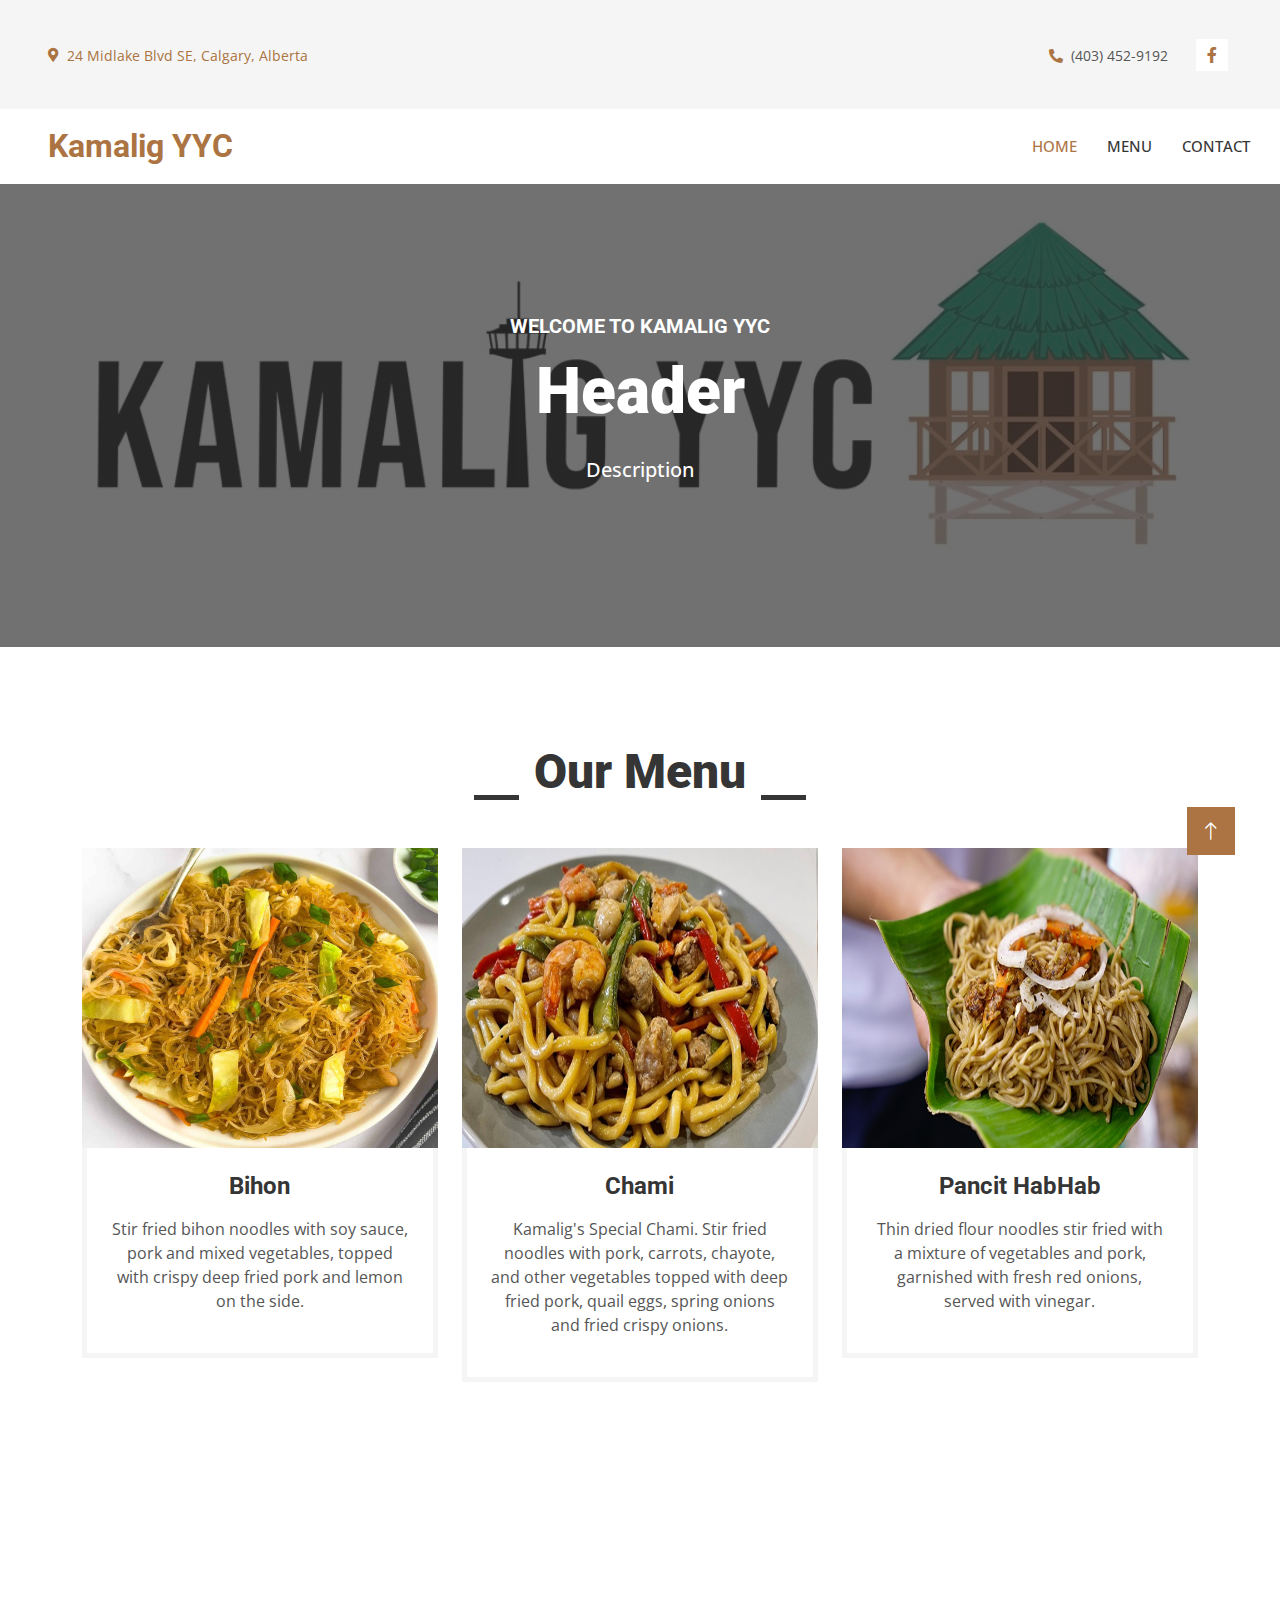
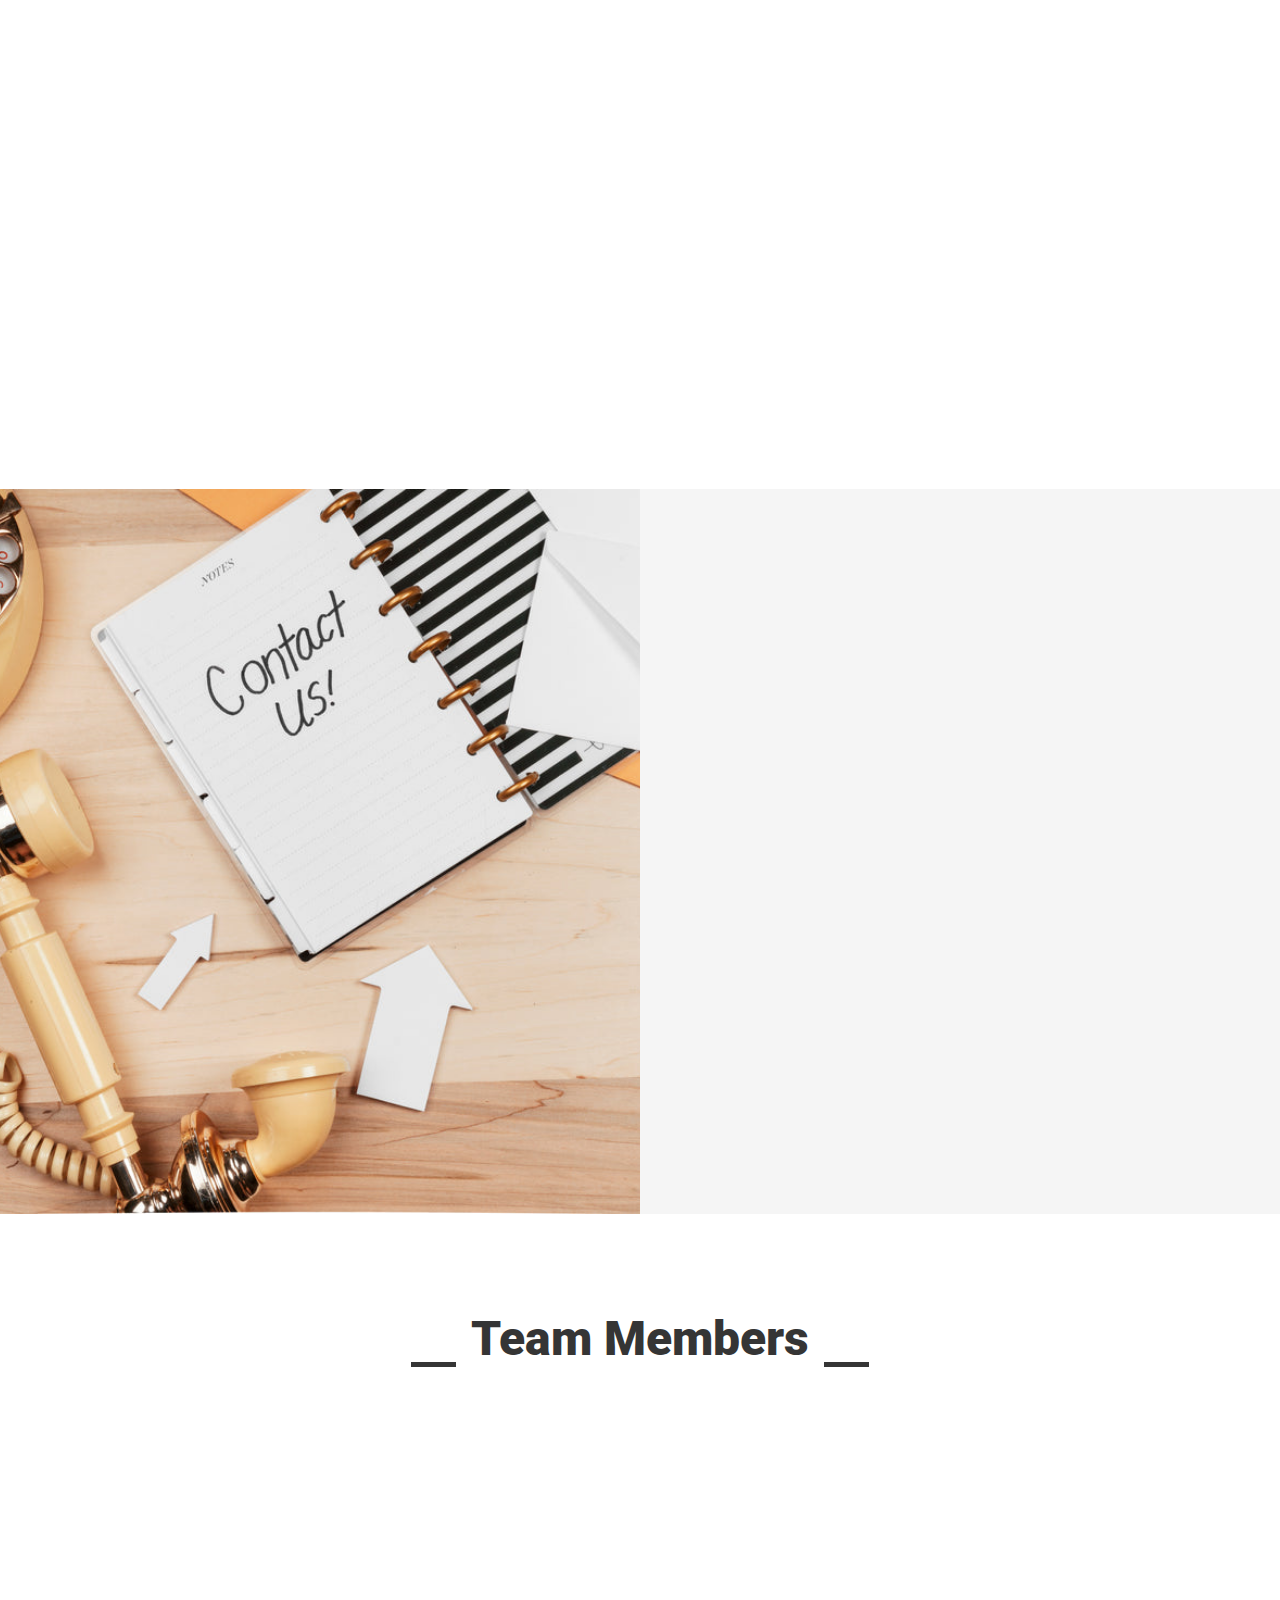
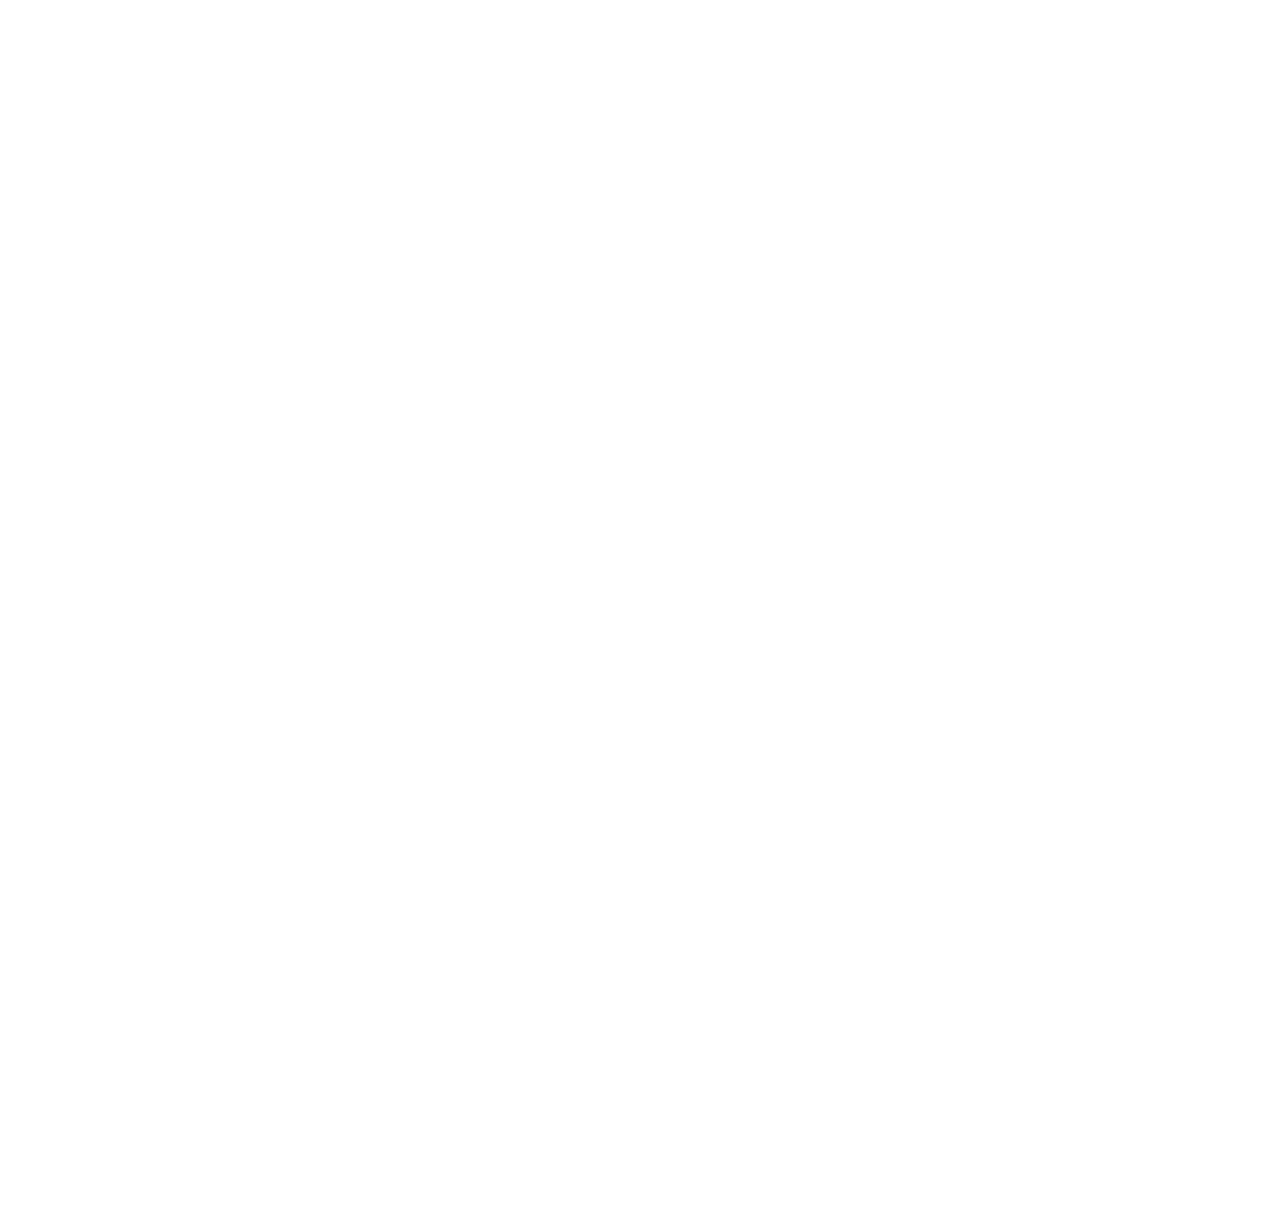
<file: index.html>
<!DOCTYPE html>
<html lang="en">

<head>
    <meta charset="utf-8">
<title>Kamalig YYC</title>
<meta content="width=device-width, initial-scale=1.0" name="viewport">
<meta content="" name="keywords">
<meta content="" name="description">

<!-- Title Image -->
<link rel="icon" type="image/jpeg" href="assets/img/kamalig/icon.jpg">

<!-- Favicon -->
<link href="assets/img/favicon.ico" rel="icon">

<!-- Google Web Fonts -->
<link rel="preconnect" href="https://fonts.googleapis.com">
<link rel="preconnect" href="https://fonts.gstatic.com" crossorigin>
<link href="https://fonts.googleapis.com/css2?family=Open+Sans:wght@400;500&family=Roboto:wght@500;700;900&display=swap" rel="stylesheet"> 

<!-- Icon Font Stylesheet -->
<link href="https://cdnjs.cloudflare.com/ajax/libs/font-awesome/5.10.0/css/all.min.css" rel="stylesheet">
<link href="https://cdn.jsdelivr.net/npm/bootstrap-icons@1.4.1/font/bootstrap-icons.css" rel="stylesheet">

<!-- Libraries Stylesheet -->
<link href="assets/lib/animate/animate.min.css" rel="stylesheet">
<link href="assets/lib/owlcarousel/assets/owl.carousel.min.css" rel="stylesheet">
<link href="assets/lib/lightbox/css/lightbox.min.css" rel="stylesheet">

<!-- Customized Bootstrap Stylesheet -->
<link href="assets/css/bootstrap.min.css" rel="stylesheet">

<!-- Template Stylesheet -->
<link href="assets/css/style.css" rel="stylesheet"></head>

<body>
    <!-- Spinner Start -->
<div id="spinner" class="show bg-white position-fixed translate-middle w-100 vh-100 top-50 start-50 d-flex align-items-center justify-content-center">
    <div class="spinner-grow text-primary" style="width: 3rem; height: 3rem;" role="status">
        <span class="sr-only">Loading...</span>
    </div>
</div>
<!-- Spinner End --><!-- Topbar Start -->
<div class="container-fluid bg-light p-0">
    <div class="row gx-0 d-none d-lg-flex">
        <div class="col-lg-7 px-5 text-start">
            <div class="h-100 d-inline-flex align-items-center py-3 me-4">
                <small class="fa fa-map-marker-alt text-primary me-2"></small>
                <a href="https://maps.app.goo.gl/fWLJBXACqpRNzbvz8">
                    <small>24 Midlake Blvd SE, Calgary, Alberta</small>
                </a>
            </div>
            <div class="h-100 d-inline-flex align-items-center py-3">
                <small class="far fa-clock text-primary me-2"></small>
                <small>Tue - Sat : 11.00 AM - 09.00 PM | Sun : 11.00 AM - 07.00 PM</small>
            </div>
        </div>
        <div class="col-lg-5 px-5 text-end">
            <div class="h-100 d-inline-flex align-items-center py-3 me-4">
                <small class="fa fa-phone-alt text-primary me-2"></small>
                <small>(403) 452-9192</small>
            </div>
            <div class="h-100 d-inline-flex align-items-center">
                <a class="btn btn-sm-square bg-white text-primary me-1" href="https://www.facebook.com/profile.php?id=100091267617541"><i class="fab fa-facebook-f"></i></a>                                                             </div>
        </div>
    </div>
</div>
<!-- Topbar End --><!-- Navbar Start -->
<nav class="navbar navbar-expand-lg bg-white navbar-light sticky-top p-0">
    <a href="index" class="navbar-brand d-flex align-items-center px-4 px-lg-5">
        <h2 class="m-0 text-primary">Kamalig YYC</h2>
    </a>
    <button type="button" class="navbar-toggler me-4" data-bs-toggle="collapse" data-bs-target="#navbarCollapse">
        <span class="navbar-toggler-icon"></span>
    </button>
    <div class="collapse navbar-collapse" id="navbarCollapse">
        <div class="navbar-nav ms-auto p-4 p-lg-0">
            <a href="index" class="nav-item nav-link active">Home</a>
            <a href="menu" class="nav-item nav-link ">Menu</a>
            <a href="contact" class="nav-item nav-link ">Contact</a>
        </div>
    </div>
</nav>
<!-- Navbar End -->    
    <!-- Carousel Start -->
    <div class="container-fluid p-0 pb-5">
        <div class="owl-carousel header-carousel position-relative">
            <div class="owl-carousel-item position-relative">
                <img class="img-fluid" src="assets/img/kamalig/header.jpg" alt="">
                <div class="position-absolute top-0 start-0 w-100 h-100 d-flex align-items-center" style="background: rgba(53, 53, 53, .7);">
                    <div class="container">
                        <div class="row justify-content-center">
                            <div class="col-12 col-lg-8 text-center">
                                <h5 class="text-white text-uppercase mb-3 animated slideInDown">Welcome To Kamalig YYC</h5>
                                <h1 class="display-3 text-white animated slideInDown mb-4">Header</h1>
                                <p class="fs-5 fw-medium text-white mb-4 pb-2">Description</p>
                                <!-- <a href="" class="btn btn-primary py-md-3 px-md-5 me-3 animated slideInLeft">Read More</a>
                                <a href="" class="btn btn-light py-md-3 px-md-5 animated slideInRight">Free Quote</a> -->
                            </div>
                        </div>
                    </div>
                </div>
            </div>
        </div>
    </div>
    <!-- Carousel End -->

    <!-- Menu Start -->
    <div class="container-xxl py-5">
        <div class="container">
            <div class="section-title text-center">
                <h1 class="display-5 mb-5">Our Menu</h1>
            </div>
            <div class="row g-4">
                                <div class="col-md-6 col-lg-4 wow fadeInUp" data-wow-delay="0.1s">
                    <div class="service-item">
                        <div class="overflow-hidden">
                            <img class="img-fluid" src="uploads/menuItem/UlVCM0RjUXI1cFBUN1h2aTM0MWE4UT09-menu_item.jpg" style="width: 500px; height: 300px;" alt="">
                        </div>
                        <div class="p-4 text-center border border-5 border-light border-top-0">
                            <h4 class="mb-3">Bihon</h4>
                            <p>Stir fried bihon noodles with soy sauce, pork and mixed vegetables, topped with crispy deep fried pork and lemon on the side.</p>
                        </div>
                    </div>
                </div>
                                <div class="col-md-6 col-lg-4 wow fadeInUp" data-wow-delay="0.1s">
                    <div class="service-item">
                        <div class="overflow-hidden">
                            <img class="img-fluid" src="uploads/menuItem/Skxzb3BjSmhRaEhVUFhDT2pRSjgxUT09-menu_item.jpg" style="width: 500px; height: 300px;" alt="">
                        </div>
                        <div class="p-4 text-center border border-5 border-light border-top-0">
                            <h4 class="mb-3">Chami</h4>
                            <p>Kamalig's Special Chami. Stir fried noodles with pork, carrots, chayote, and other vegetables topped with deep fried pork, quail eggs, spring onions and fried crispy onions.</p>
                        </div>
                    </div>
                </div>
                                <div class="col-md-6 col-lg-4 wow fadeInUp" data-wow-delay="0.1s">
                    <div class="service-item">
                        <div class="overflow-hidden">
                            <img class="img-fluid" src="uploads/menuItem/emsvUVFxaU15YXZaU0NFbjgyTm0rUT09-menu_item.jpg" style="width: 500px; height: 300px;" alt="">
                        </div>
                        <div class="p-4 text-center border border-5 border-light border-top-0">
                            <h4 class="mb-3">Pancit HabHab</h4>
                            <p>Thin dried flour noodles stir fried with a mixture of vegetables and pork, garnished with fresh red onions, served with vinegar.</p>
                        </div>
                    </div>
                </div>
                                <div class="col-md-6 col-lg-4 wow fadeInUp" data-wow-delay="0.1s">
                    <div class="service-item">
                        <div class="overflow-hidden">
                            <img class="img-fluid" src="uploads/menuItem/Z0NML0RTaWZheTFnaUlzejlQOC9tUT09-menu_item.jpg" style="width: 500px; height: 300px;" alt="">
                        </div>
                        <div class="p-4 text-center border border-5 border-light border-top-0">
                            <h4 class="mb-3">Crispy Sisig</h4>
                            <p>Crispy seasoned and chopped pork in a bowl mixed with onion and chili, garnished with spring and fried onions.</p>
                        </div>
                    </div>
                </div>
                                <div class="col-md-6 col-lg-4 wow fadeInUp" data-wow-delay="0.1s">
                    <div class="service-item">
                        <div class="overflow-hidden">
                            <img class="img-fluid" src="uploads/menuItem/ekQ3VGU1TEIra0pVQmFsNElLdFk4UT09-menu_item.jpg" style="width: 500px; height: 300px;" alt="">
                        </div>
                        <div class="p-4 text-center border border-5 border-light border-top-0">
                            <h4 class="mb-3">Pork Tofu</h4>
                            <p>Test</p>
                        </div>
                    </div>
                </div>
                                <div class="col-md-6 col-lg-4 wow fadeInUp" data-wow-delay="0.1s">
                    <div class="service-item">
                        <div class="overflow-hidden">
                            <img class="img-fluid" src="uploads/menuItem/TlB6bVVMbDlnWTE0YUJteEhwVThzQT09-menu_item.jpg" style="width: 500px; height: 300px;" alt="">
                        </div>
                        <div class="p-4 text-center border border-5 border-light border-top-0">
                            <h4 class="mb-3">Sizzling Pork Sisig</h4>
                            <p>Seasoned and chopped up pork mixed onions and chili served in a sizzling plate with cracked egg on top.</p>
                        </div>
                    </div>
                </div>
                                <div class="col-md-12 col-lg-12 wow fadeInUp" data-wow-delay="0.1s">
                    <div class="service-item">
                        <div class="p-4 text-center border border-5 border-light border-top-0">
                            <!-- <h4 class="mb-3">All Menu</h4>
                            <p>Stet stet justo dolor sed duo. Ut clita sea sit ipsum diam lorem diam.</p> -->
                            <a class="fw-medium" href="menu">Show more...<i class="fa fa-arrow-right ms-2"></i></a>
                        </div>
                    </div>
                </div>
            </div>
        </div>
    </div>
    <!-- Menu End -->

    <!-- Quote Start -->
    <div class="container-fluid bg-light overflow-hidden my-5 px-lg-0">
        <div class="container quote px-lg-0">
            <div class="row g-0 mx-lg-0">
                <div class="col-lg-6 ps-lg-0" style="min-height: 400px;">
                    <div class="position-relative h-100">
                        <img class="position-absolute img-fluid w-100 h-100" src="assets/img/kamalig/contact-us.jpg" style="object-fit: cover;" alt="">
                    </div>
                </div>
                <div class="col-lg-6 quote-text py-5 wow fadeIn" data-wow-delay="0.5s">
                    <div class="p-lg-5 pe-lg-0">
                        <div class="section-title text-start">
                            <h1 class="display-5 mb-4">Contact Us</h1>
                        </div>
                        <p class="mb-4 pb-2">Tempor erat elitr rebum at clita. Diam dolor diam ipsum sit. Aliqu diam amet diam et eos. Clita erat ipsum et lorem et sit, sed stet lorem sit clita duo justo erat amet</p>
                        <form>
                            <div class="row g-3">
                                <div class="col-12">
                                    <input type="text" class="form-control border-0" placeholder="Your Name" style="height: 55px;">
                                </div>
                                <div class="col-12">
                                    <input type="email" class="form-control border-0" placeholder="Your Email" style="height: 55px;">
                                </div>
                                <div class="col-12">
                                    <input type="text" class="form-control border-0" placeholder="Your Mobile" style="height: 55px;">
                                </div>
                                <div class="col-12">
                                    <textarea class="form-control border-0" placeholder="Special Note"></textarea>
                                </div>
                                <div class="col-12">
                                    <button class="btn btn-primary w-100 py-3" type="submit">Submit</button>
                                </div>
                            </div>
                        </form>
                    </div>
                </div>
            </div>
        </div>
    </div>
    <!-- Quote End -->


    <!-- Team Start -->
    <div class="container-xxl py-5">
        <div class="container">
            <div class="section-title text-center">
                <h1 class="display-5 mb-5">Team Members</h1>
            </div>
            <div class="row g-4">
                <div class="col-lg-3 col-md-6 wow fadeInUp" data-wow-delay="0.1s">
                    <div class="team-item">
                        <div class="overflow-hidden position-relative">
                            <img class="img-fluid" src="assets/img/pic/Ralph.png" alt="">
                            <div class="team-social">
                                <a class="btn btn-square" href=""><i class="fab fa-facebook-f"></i></a>
                                <a class="btn btn-square" href=""><i class="fab fa-twitter"></i></a>
                                <a class="btn btn-square" href=""><i class="fab fa-instagram"></i></a>
                            </div>
                        </div>
                        <div class="text-center border border-5 border-light border-top-0 p-4">
                            <h5 class="mb-0">Lap</h5>
                            <small>Designation</small>
                        </div>
                    </div>
                </div>
                <div class="col-lg-3 col-md-6 wow fadeInUp" data-wow-delay="0.3s">
                    <div class="team-item">
                        <div class="overflow-hidden position-relative">
                            <img class="img-fluid" src="assets/img/pic/Alyssa.png" alt="">
                            <div class="team-social">
                                <a class="btn btn-square" href=""><i class="fab fa-facebook-f"></i></a>
                                <a class="btn btn-square" href=""><i class="fab fa-twitter"></i></a>
                                <a class="btn btn-square" href=""><i class="fab fa-instagram"></i></a>
                            </div>
                        </div>
                        <div class="text-center border border-5 border-light border-top-0 p-4">
                            <h5 class="mb-0">Isa</h5>
                            <small>Designation</small>
                        </div>
                    </div>
                </div>
                <div class="col-lg-3 col-md-6 wow fadeInUp" data-wow-delay="0.5s">
                    <div class="team-item">
                        <div class="overflow-hidden position-relative">
                            <img class="img-fluid" src="assets/img/pic/Alyanna.png" alt="">
                            <div class="team-social">
                                <a class="btn btn-square" href=""><i class="fab fa-facebook-f"></i></a>
                                <a class="btn btn-square" href=""><i class="fab fa-twitter"></i></a>
                                <a class="btn btn-square" href=""><i class="fab fa-instagram"></i></a>
                            </div>
                        </div>
                        <div class="text-center border border-5 border-light border-top-0 p-4">
                            <h5 class="mb-0">Ana</h5>
                            <small>Designation</small>
                        </div>
                    </div>
                </div>
                <div class="col-lg-3 col-md-6 wow fadeInUp" data-wow-delay="0.7s">
                    <div class="team-item">
                        <div class="overflow-hidden position-relative">
                            <img class="img-fluid" src="assets/img/pic/Pat.png" alt="">
                            <div class="team-social">
                                <a class="btn btn-square" href=""><i class="fab fa-facebook-f"></i></a>
                                <a class="btn btn-square" href=""><i class="fab fa-twitter"></i></a>
                                <a class="btn btn-square" href=""><i class="fab fa-instagram"></i></a>
                            </div>
                        </div>
                        <div class="text-center border border-5 border-light border-top-0 p-4">
                            <h5 class="mb-0">A-tik</h5>
                            <small>Designation</small>
                        </div>
                    </div>
                </div>
            </div>
        </div>
    </div>
    <!-- Team End -->


    <!-- Testimonial Start -->
    <div class="container-xxl py-5 wow fadeInUp" data-wow-delay="0.1s">
        <div class="container">
            <div class="section-title text-center">
                <h1 class="display-5 mb-5">Testimonial</h1>
            </div>
            <div class="owl-carousel testimonial-carousel">
                <div class="testimonial-item text-center">
                    <img class="img-fluid bg-light p-2 mx-auto mb-3" src="assets/img/testimonial-1.jpg" style="width: 90px; height: 90px;">
                    <div class="testimonial-text text-center p-4">
                        <p>Clita clita tempor justo dolor ipsum amet kasd amet duo justo duo duo labore sed sed. Magna ut diam sit et amet stet eos sed clita erat magna elitr erat sit sit erat at rebum justo sea clita.</p>
                        <h5 class="mb-1">Client Name</h5>
                        <span class="fst-italic">Profession</span>
                    </div>
                </div>
                <div class="testimonial-item text-center">
                    <img class="img-fluid bg-light p-2 mx-auto mb-3" src="assets/img/testimonial-2.jpg" style="width: 90px; height: 90px;">
                    <div class="testimonial-text text-center p-4">
                        <p>Clita clita tempor justo dolor ipsum amet kasd amet duo justo duo duo labore sed sed. Magna ut diam sit et amet stet eos sed clita erat magna elitr erat sit sit erat at rebum justo sea clita.</p>
                        <h5 class="mb-1">Client Name</h5>
                        <span class="fst-italic">Profession</span>
                    </div>
                </div>
                <div class="testimonial-item text-center">
                    <img class="img-fluid bg-light p-2 mx-auto mb-3" src="assets/img/testimonial-3.jpg" style="width: 90px; height: 90px;">
                    <div class="testimonial-text text-center p-4">
                        <p>Clita clita tempor justo dolor ipsum amet kasd amet duo justo duo duo labore sed sed. Magna ut diam sit et amet stet eos sed clita erat magna elitr erat sit sit erat at rebum justo sea clita.</p>
                        <h5 class="mb-1">Client Name</h5>
                        <span class="fst-italic">Profession</span>
                    </div>
                </div>
            </div>
        </div>
    </div>
    <!-- Testimonial End -->

    <!-- Footer Start -->
<div class="container-fluid bg-dark text-light footer mt-5 pt-5 wow fadeIn" data-wow-delay="0.1s">
    <div class="container py-5">
        <div class="row g-5">
            <div class="col-lg-3 col-md-6">
                <h4 class="text-light mb-4">Address</h4>
                <a href="https://maps.app.goo.gl/fWLJBXACqpRNzbvz8">
                    <p class="mb-2"><i class="fa fa-map-marker-alt me-3"></i>24 Midlake Blvd SE, Calgary, Alberta</p>
                </a>
                <p class="mb-2"><i class="fa fa-phone-alt me-3"></i>(403) 452-9192</p>
                <a href="mailto:kamaligyyc@gmail.com">
                    <p class="mb-2"><i class="fa fa-envelope me-3"></i>kamaligyyc@gmail.com</p>
                </a>
                <div class="d-flex pt-2">
                    <a class="btn btn-outline-light btn-social" href="https://www.facebook.com/profile.php?id=100091267617541"><i class="fab fa-facebook-f"></i></a>                                                                            </div>
            </div>
            <!-- <div class="col-lg-3 col-md-6">
                <h4 class="text-light mb-4">Services</h4>
                <a class="btn btn-link" href="">General Carpentry</a>
                <a class="btn btn-link" href="">Furniture Remodeling</a>
                <a class="btn btn-link" href="">Wooden Floor</a>
                <a class="btn btn-link" href="">Wooden Furniture</a>
                <a class="btn btn-link" href="">Custom Carpentry</a>
            </div>
            <div class="col-lg-3 col-md-6">
                <h4 class="text-light mb-4">Quick Links</h4>
                <a class="btn btn-link" href="">About Us</a>
                <a class="btn btn-link" href="">Contact Us</a>
                <a class="btn btn-link" href="">Our Services</a>
                <a class="btn btn-link" href="">Terms & Condition</a>
                <a class="btn btn-link" href="">Support</a>
            </div> -->
            <!-- <div class="col-lg-3 col-md-6">
                <h4 class="text-light mb-4">Newsletter</h4>
                <p>Dolor amet sit justo amet elitr clita ipsum elitr est.</p>
                <div class="position-relative mx-auto" style="max-width: 400px;">
                    <input class="form-control border-0 w-100 py-3 ps-4 pe-5" type="text" placeholder="Your email">
                    <button type="button" class="btn btn-primary py-2 position-absolute top-0 end-0 mt-2 me-2">SignUp</button>
                </div>
            </div> -->
        </div>
    </div>
    <div class="container">
        <div class="copyright">
            <div class="row">
                <div class="col-md-6 text-center text-md-start mb-3 mb-md-0">
                    &copy; <a class="border-bottom" href="index">Kamalig YYC</a>, All Right Reserved.
                </div>
            </div>
        </div>
    </div>
</div>
<!-- Footer End --><!-- Back to Top -->
<a href="#" class="btn btn-lg btn-primary btn-lg-square rounded-0 back-to-top"><i class="bi bi-arrow-up"></i></a>

<!-- JavaScript Libraries -->
<script src="https://code.jquery.com/jquery-3.4.1.min.js"></script>
<script src="https://cdn.jsdelivr.net/npm/bootstrap@5.0.0/dist/js/bootstrap.bundle.min.js"></script>
<script src="assets/lib/wow/wow.min.js"></script>
<script src="assets/lib/easing/easing.min.js"></script>
<script src="assets/lib/waypoints/waypoints.min.js"></script>
<script src="assets/lib/counterup/counterup.min.js"></script>
<script src="assets/lib/owlcarousel/owl.carousel.min.js"></script>
<script src="assets/lib/isotope/isotope.pkgd.min.js"></script>
<script src="assets/lib/lightbox/js/lightbox.min.js"></script>

<!-- Google Maps JS API -->
<script type='text/javascript' src="https://maps.google.com/maps/api/js?sensor=true"></script>
<script type='text/javascript' src="https://hpneo.github.io/gmaps/gmaps.js"></script>

<!-- Template Javascript -->
<script src="assets/js/main.js"></script>
</body>

</html>
</file>
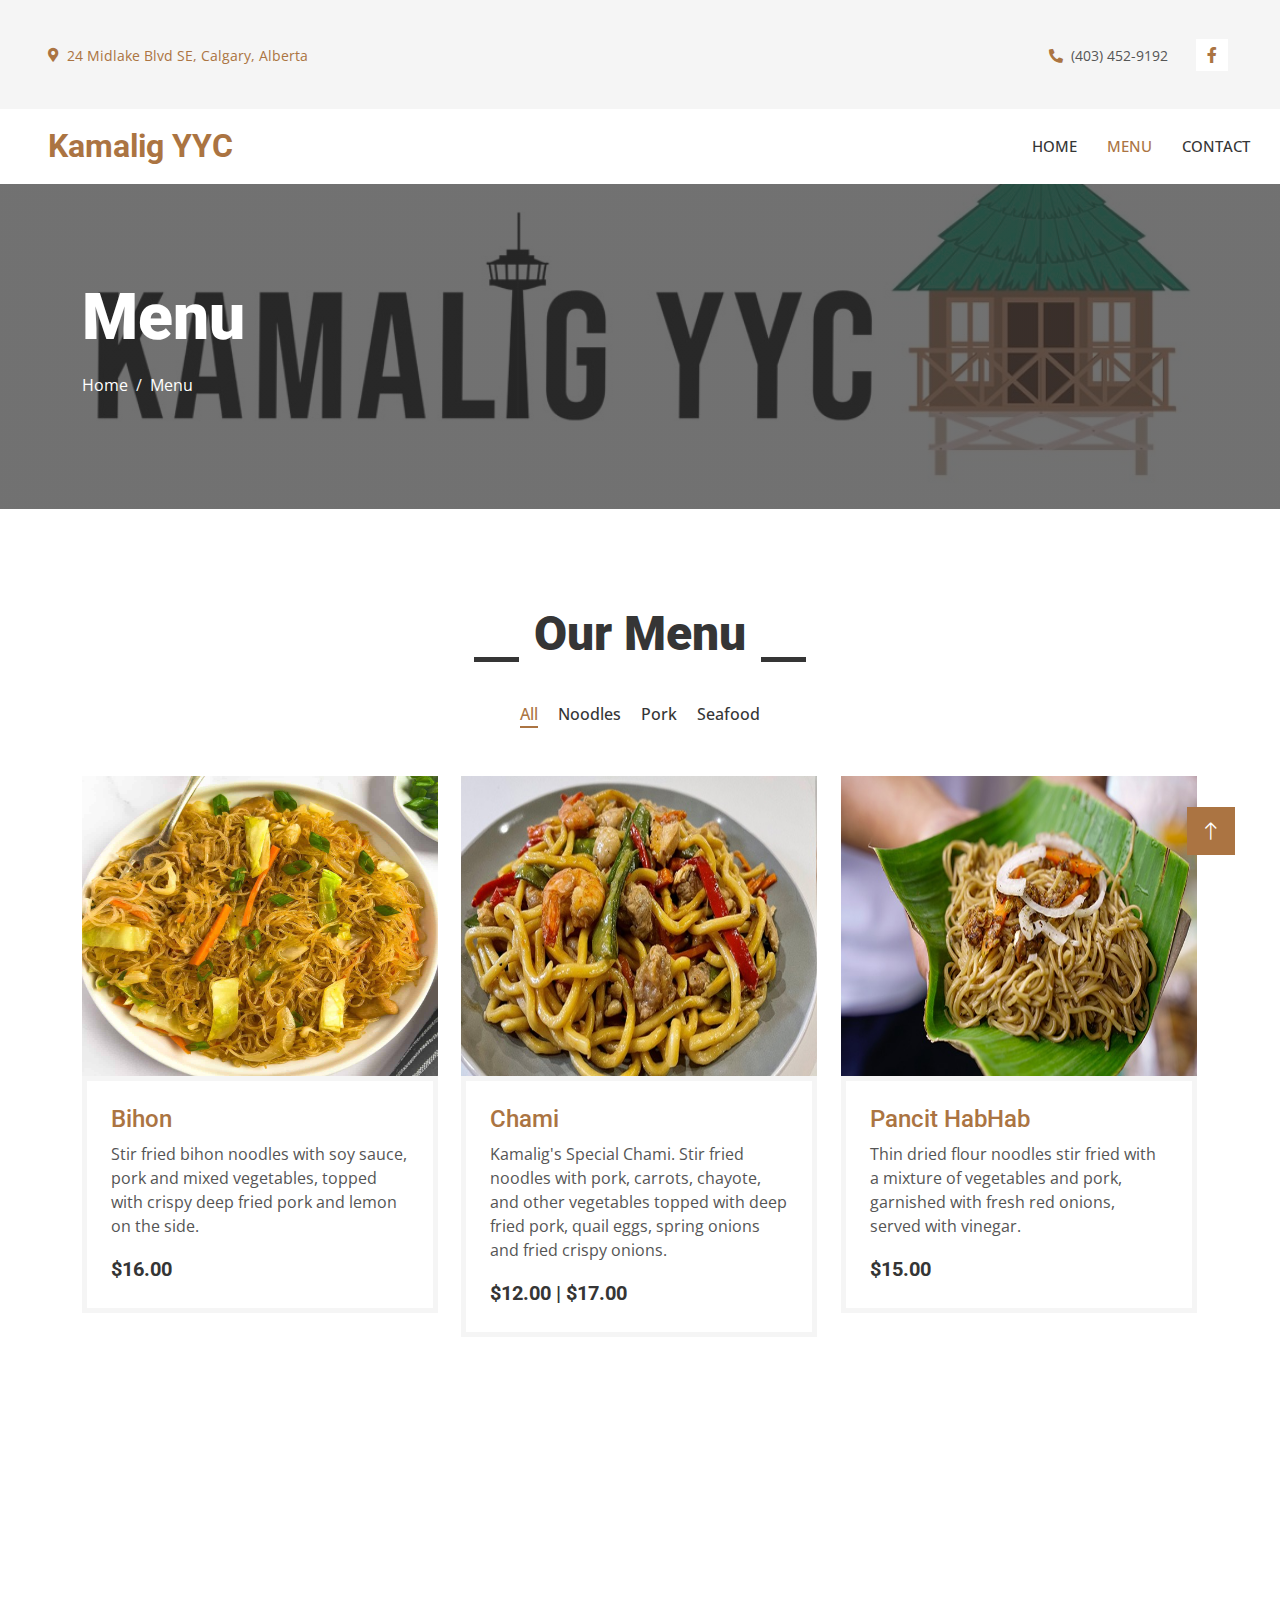
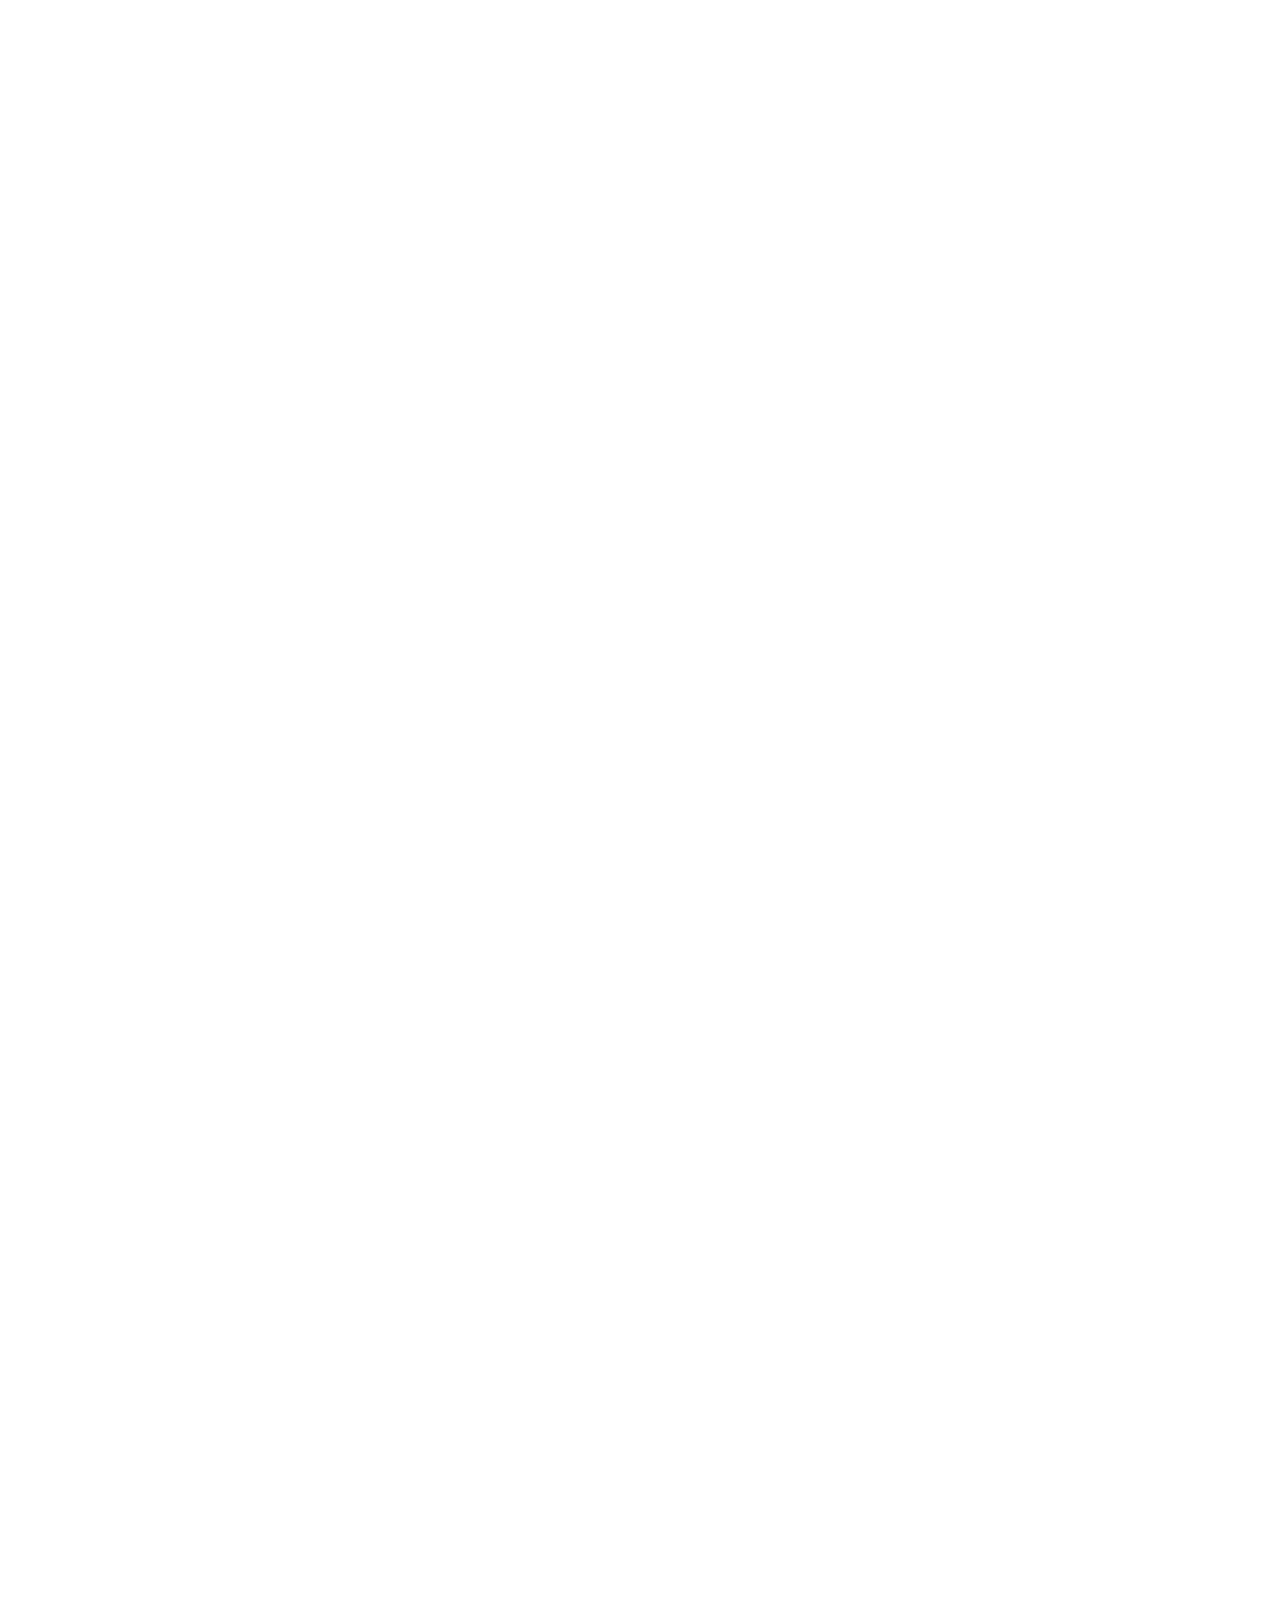
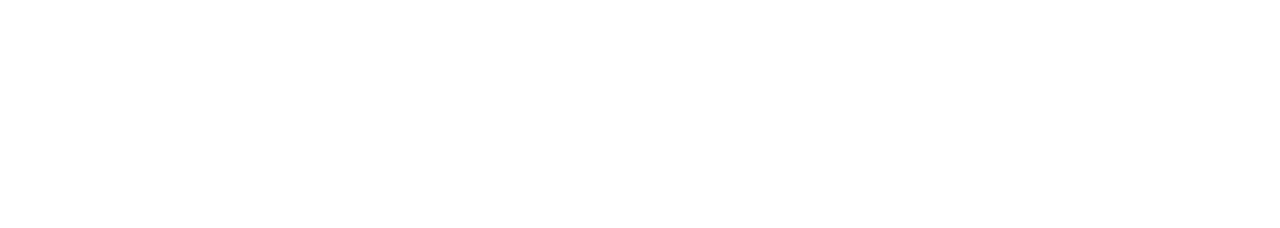
<file: menu.html>
<!DOCTYPE html>
<html lang="en">

<head>
    <meta charset="utf-8">
<title>Kamalig YYC</title>
<meta content="width=device-width, initial-scale=1.0" name="viewport">
<meta content="" name="keywords">
<meta content="" name="description">

<!-- Title Image -->
<link rel="icon" type="image/jpeg" href="assets/img/kamalig/icon.jpg">

<!-- Favicon -->
<link href="assets/img/favicon.ico" rel="icon">

<!-- Google Web Fonts -->
<link rel="preconnect" href="https://fonts.googleapis.com">
<link rel="preconnect" href="https://fonts.gstatic.com" crossorigin>
<link href="https://fonts.googleapis.com/css2?family=Open+Sans:wght@400;500&family=Roboto:wght@500;700;900&display=swap" rel="stylesheet"> 

<!-- Icon Font Stylesheet -->
<link href="https://cdnjs.cloudflare.com/ajax/libs/font-awesome/5.10.0/css/all.min.css" rel="stylesheet">
<link href="https://cdn.jsdelivr.net/npm/bootstrap-icons@1.4.1/font/bootstrap-icons.css" rel="stylesheet">

<!-- Libraries Stylesheet -->
<link href="assets/lib/animate/animate.min.css" rel="stylesheet">
<link href="assets/lib/owlcarousel/assets/owl.carousel.min.css" rel="stylesheet">
<link href="assets/lib/lightbox/css/lightbox.min.css" rel="stylesheet">

<!-- Customized Bootstrap Stylesheet -->
<link href="assets/css/bootstrap.min.css" rel="stylesheet">

<!-- Template Stylesheet -->
<link href="assets/css/style.css" rel="stylesheet">    <style>
    #map {
        width: 100%;
        height: 400px;
    }
    </style>
</head>

<body>
    <!-- Spinner Start -->
<div id="spinner" class="show bg-white position-fixed translate-middle w-100 vh-100 top-50 start-50 d-flex align-items-center justify-content-center">
    <div class="spinner-grow text-primary" style="width: 3rem; height: 3rem;" role="status">
        <span class="sr-only">Loading...</span>
    </div>
</div>
<!-- Spinner End --><!-- Topbar Start -->
<div class="container-fluid bg-light p-0">
    <div class="row gx-0 d-none d-lg-flex">
        <div class="col-lg-7 px-5 text-start">
            <div class="h-100 d-inline-flex align-items-center py-3 me-4">
                <small class="fa fa-map-marker-alt text-primary me-2"></small>
                <a href="https://maps.app.goo.gl/fWLJBXACqpRNzbvz8">
                    <small>24 Midlake Blvd SE, Calgary, Alberta</small>
                </a>
            </div>
            <div class="h-100 d-inline-flex align-items-center py-3">
                <small class="far fa-clock text-primary me-2"></small>
                <small>Tue - Sat : 11.00 AM - 09.00 PM | Sun : 11.00 AM - 07.00 PM</small>
            </div>
        </div>
        <div class="col-lg-5 px-5 text-end">
            <div class="h-100 d-inline-flex align-items-center py-3 me-4">
                <small class="fa fa-phone-alt text-primary me-2"></small>
                <small>(403) 452-9192</small>
            </div>
            <div class="h-100 d-inline-flex align-items-center">
                <a class="btn btn-sm-square bg-white text-primary me-1" href="https://www.facebook.com/profile.php?id=100091267617541"><i class="fab fa-facebook-f"></i></a>                                                             </div>
        </div>
    </div>
</div>
<!-- Topbar End --><!-- Navbar Start -->
<nav class="navbar navbar-expand-lg bg-white navbar-light sticky-top p-0">
    <a href="index" class="navbar-brand d-flex align-items-center px-4 px-lg-5">
        <h2 class="m-0 text-primary">Kamalig YYC</h2>
    </a>
    <button type="button" class="navbar-toggler me-4" data-bs-toggle="collapse" data-bs-target="#navbarCollapse">
        <span class="navbar-toggler-icon"></span>
    </button>
    <div class="collapse navbar-collapse" id="navbarCollapse">
        <div class="navbar-nav ms-auto p-4 p-lg-0">
            <a href="index" class="nav-item nav-link ">Home</a>
            <a href="menu" class="nav-item nav-link active">Menu</a>
            <a href="contact" class="nav-item nav-link ">Contact</a>
        </div>
    </div>
</nav>
<!-- Navbar End -->    
    <!-- Page Header Start -->
    <div class="container-fluid page-header py-5 mb-5">
        <div class="container py-5">
            <h1 class="display-3 text-white mb-3 animated slideInDown">Menu</h1>
            <nav aria-label="breadcrumb animated slideInDown">
                <ol class="breadcrumb">
                    <li class="breadcrumb-item"><a class="text-white" href="index">Home</a></li>
                    <li class="breadcrumb-item text-white active" aria-current="menu">Menu</li>
                </ol>
            </nav>
        </div>
    </div>
    <!-- Page Header End -->

    <!-- Projects Start -->
    <div class="container-xxl py-5">
        <div class="container">
            <div class="section-title text-center">
                <h1 class="display-5 mb-5">Our Menu</h1>
            </div>
            <div class="row mt-n2 wow fadeInUp" data-wow-delay="0.3s">
                <div class="col-12 text-center">
                    <ul class="list-inline mb-5" id="portfolio-flters">
                        <li class="mx-2 active" data-filter="*">All</li>
                                                <li class="mx-2" data-filter=".2-Noodles">Noodles</li>
                                                <li class="mx-2" data-filter=".3-Pork">Pork</li>
                                                <li class="mx-2" data-filter=".4-Seafood">Seafood</li>
                                            </ul>
                </div>
            </div>
            <div class="row g-4 portfolio-container">

                                <div class="col-lg-4 col-md-6 portfolio-item wow fadeInUp 2-Noodles" data-wow-delay="0.1s">
                    <div class="rounded overflow-hidden">
                        <div class="position-relative overflow-hidden">
                            <img class="img-fluid w-100" src="uploads/menuItem/UlVCM0RjUXI1cFBUN1h2aTM0MWE4UT09-menu_item.jpg" style="width: 500px; height: 300px;" alt="">
                            <div class="portfolio-overlay">
                                <a class="btn btn-square btn-outline-light mx-1" href="uploads/menuItem/UlVCM0RjUXI1cFBUN1h2aTM0MWE4UT09-menu_item.jpg" data-lightbox="portfolio"><i class="fa fa-eye"></i></a>
                            </div>
                        </div>
                        <div class="border border-5 border-light p-4">
                            <h4 class="text-primary fw-medium mb-2">Bihon</h4>
                            <p>Stir fried bihon noodles with soy sauce, pork and mixed vegetables, topped with crispy deep fried pork and lemon on the side.</p>
                            <h5 class="lh-base mb-0">$16.00</h5>
                        </div>
                    </div>
                </div>
                                <div class="col-lg-4 col-md-6 portfolio-item wow fadeInUp 2-Noodles" data-wow-delay="0.2s">
                    <div class="rounded overflow-hidden">
                        <div class="position-relative overflow-hidden">
                            <img class="img-fluid w-100" src="uploads/menuItem/Skxzb3BjSmhRaEhVUFhDT2pRSjgxUT09-menu_item.jpg" style="width: 500px; height: 300px;" alt="">
                            <div class="portfolio-overlay">
                                <a class="btn btn-square btn-outline-light mx-1" href="uploads/menuItem/Skxzb3BjSmhRaEhVUFhDT2pRSjgxUT09-menu_item.jpg" data-lightbox="portfolio"><i class="fa fa-eye"></i></a>
                            </div>
                        </div>
                        <div class="border border-5 border-light p-4">
                            <h4 class="text-primary fw-medium mb-2">Chami</h4>
                            <p>Kamalig's Special Chami. Stir fried noodles with pork, carrots, chayote, and other vegetables topped with deep fried pork, quail eggs, spring onions and fried crispy onions.</p>
                            <h5 class="lh-base mb-0">$12.00 | $17.00</h5>
                        </div>
                    </div>
                </div>
                                <div class="col-lg-4 col-md-6 portfolio-item wow fadeInUp 2-Noodles" data-wow-delay="0.3s">
                    <div class="rounded overflow-hidden">
                        <div class="position-relative overflow-hidden">
                            <img class="img-fluid w-100" src="uploads/menuItem/emsvUVFxaU15YXZaU0NFbjgyTm0rUT09-menu_item.jpg" style="width: 500px; height: 300px;" alt="">
                            <div class="portfolio-overlay">
                                <a class="btn btn-square btn-outline-light mx-1" href="uploads/menuItem/emsvUVFxaU15YXZaU0NFbjgyTm0rUT09-menu_item.jpg" data-lightbox="portfolio"><i class="fa fa-eye"></i></a>
                            </div>
                        </div>
                        <div class="border border-5 border-light p-4">
                            <h4 class="text-primary fw-medium mb-2">Pancit HabHab</h4>
                            <p>Thin dried flour noodles stir fried with a mixture of vegetables and pork, garnished with fresh red onions, served with vinegar.</p>
                            <h5 class="lh-base mb-0">$15.00</h5>
                        </div>
                    </div>
                </div>
                                <div class="col-lg-4 col-md-6 portfolio-item wow fadeInUp 3-Pork" data-wow-delay="0.1s">
                    <div class="rounded overflow-hidden">
                        <div class="position-relative overflow-hidden">
                            <img class="img-fluid w-100" src="uploads/menuItem/Z0NML0RTaWZheTFnaUlzejlQOC9tUT09-menu_item.jpg" style="width: 500px; height: 300px;" alt="">
                            <div class="portfolio-overlay">
                                <a class="btn btn-square btn-outline-light mx-1" href="uploads/menuItem/Z0NML0RTaWZheTFnaUlzejlQOC9tUT09-menu_item.jpg" data-lightbox="portfolio"><i class="fa fa-eye"></i></a>
                            </div>
                        </div>
                        <div class="border border-5 border-light p-4">
                            <h4 class="text-primary fw-medium mb-2">Crispy Sisig</h4>
                            <p>Crispy seasoned and chopped pork in a bowl mixed with onion and chili, garnished with spring and fried onions.</p>
                            <h5 class="lh-base mb-0">$10.00 | $14.00 | $18.00</h5>
                        </div>
                    </div>
                </div>
                                <div class="col-lg-4 col-md-6 portfolio-item wow fadeInUp 3-Pork" data-wow-delay="0.2s">
                    <div class="rounded overflow-hidden">
                        <div class="position-relative overflow-hidden">
                            <img class="img-fluid w-100" src="uploads/menuItem/ekQ3VGU1TEIra0pVQmFsNElLdFk4UT09-menu_item.jpg" style="width: 500px; height: 300px;" alt="">
                            <div class="portfolio-overlay">
                                <a class="btn btn-square btn-outline-light mx-1" href="uploads/menuItem/ekQ3VGU1TEIra0pVQmFsNElLdFk4UT09-menu_item.jpg" data-lightbox="portfolio"><i class="fa fa-eye"></i></a>
                            </div>
                        </div>
                        <div class="border border-5 border-light p-4">
                            <h4 class="text-primary fw-medium mb-2">Pork Tofu</h4>
                            <p>Test</p>
                            <h5 class="lh-base mb-0">$10.00</h5>
                        </div>
                    </div>
                </div>
                                <div class="col-lg-4 col-md-6 portfolio-item wow fadeInUp 3-Pork" data-wow-delay="0.3s">
                    <div class="rounded overflow-hidden">
                        <div class="position-relative overflow-hidden">
                            <img class="img-fluid w-100" src="uploads/menuItem/TlB6bVVMbDlnWTE0YUJteEhwVThzQT09-menu_item.jpg" style="width: 500px; height: 300px;" alt="">
                            <div class="portfolio-overlay">
                                <a class="btn btn-square btn-outline-light mx-1" href="uploads/menuItem/TlB6bVVMbDlnWTE0YUJteEhwVThzQT09-menu_item.jpg" data-lightbox="portfolio"><i class="fa fa-eye"></i></a>
                            </div>
                        </div>
                        <div class="border border-5 border-light p-4">
                            <h4 class="text-primary fw-medium mb-2">Sizzling Pork Sisig</h4>
                            <p>Seasoned and chopped up pork mixed onions and chili served in a sizzling plate with cracked egg on top.</p>
                            <h5 class="lh-base mb-0">$10.00</h5>
                        </div>
                    </div>
                </div>
                                <div class="col-lg-4 col-md-6 portfolio-item wow fadeInUp 4-Seafood" data-wow-delay="0.1s">
                    <div class="rounded overflow-hidden">
                        <div class="position-relative overflow-hidden">
                            <img class="img-fluid w-100" src="uploads/menuItem/Ymp2YkExU0VHN2RZNWtjUmtkL2pjUT09-menu_item.jpg" style="width: 500px; height: 300px;" alt="">
                            <div class="portfolio-overlay">
                                <a class="btn btn-square btn-outline-light mx-1" href="uploads/menuItem/Ymp2YkExU0VHN2RZNWtjUmtkL2pjUT09-menu_item.jpg" data-lightbox="portfolio"><i class="fa fa-eye"></i></a>
                            </div>
                        </div>
                        <div class="border border-5 border-light p-4">
                            <h4 class="text-primary fw-medium mb-2">Tempura</h4>
                            <p>Coating whole shrimp in tempura batter and can be found atop udon or soba noodles.</p>
                            <h5 class="lh-base mb-0">$10.00</h5>
                        </div>
                    </div>
                </div>
                                
            </div>
        </div>
    </div>
    <!-- Projects End -->

    <div class="container-xxl py-5">
        <div class="container text-center">
            <div class="row mt-n2 wow fadeInUp" data-wow-delay="0.1s">
                <div class="col-12">
                    <div id="map"></div>
                </div>
            </div>
        </div>
    </div>

    <!-- Footer Start -->
<div class="container-fluid bg-dark text-light footer mt-5 pt-5 wow fadeIn" data-wow-delay="0.1s">
    <div class="container py-5">
        <div class="row g-5">
            <div class="col-lg-3 col-md-6">
                <h4 class="text-light mb-4">Address</h4>
                <a href="https://maps.app.goo.gl/fWLJBXACqpRNzbvz8">
                    <p class="mb-2"><i class="fa fa-map-marker-alt me-3"></i>24 Midlake Blvd SE, Calgary, Alberta</p>
                </a>
                <p class="mb-2"><i class="fa fa-phone-alt me-3"></i>(403) 452-9192</p>
                <a href="mailto:kamaligyyc@gmail.com">
                    <p class="mb-2"><i class="fa fa-envelope me-3"></i>kamaligyyc@gmail.com</p>
                </a>
                <div class="d-flex pt-2">
                    <a class="btn btn-outline-light btn-social" href="https://www.facebook.com/profile.php?id=100091267617541"><i class="fab fa-facebook-f"></i></a>                                                                            </div>
            </div>
            <!-- <div class="col-lg-3 col-md-6">
                <h4 class="text-light mb-4">Services</h4>
                <a class="btn btn-link" href="">General Carpentry</a>
                <a class="btn btn-link" href="">Furniture Remodeling</a>
                <a class="btn btn-link" href="">Wooden Floor</a>
                <a class="btn btn-link" href="">Wooden Furniture</a>
                <a class="btn btn-link" href="">Custom Carpentry</a>
            </div>
            <div class="col-lg-3 col-md-6">
                <h4 class="text-light mb-4">Quick Links</h4>
                <a class="btn btn-link" href="">About Us</a>
                <a class="btn btn-link" href="">Contact Us</a>
                <a class="btn btn-link" href="">Our Services</a>
                <a class="btn btn-link" href="">Terms & Condition</a>
                <a class="btn btn-link" href="">Support</a>
            </div> -->
            <!-- <div class="col-lg-3 col-md-6">
                <h4 class="text-light mb-4">Newsletter</h4>
                <p>Dolor amet sit justo amet elitr clita ipsum elitr est.</p>
                <div class="position-relative mx-auto" style="max-width: 400px;">
                    <input class="form-control border-0 w-100 py-3 ps-4 pe-5" type="text" placeholder="Your email">
                    <button type="button" class="btn btn-primary py-2 position-absolute top-0 end-0 mt-2 me-2">SignUp</button>
                </div>
            </div> -->
        </div>
    </div>
    <div class="container">
        <div class="copyright">
            <div class="row">
                <div class="col-md-6 text-center text-md-start mb-3 mb-md-0">
                    &copy; <a class="border-bottom" href="index">Kamalig YYC</a>, All Right Reserved.
                </div>
            </div>
        </div>
    </div>
</div>
<!-- Footer End --><!-- Back to Top -->
<a href="#" class="btn btn-lg btn-primary btn-lg-square rounded-0 back-to-top"><i class="bi bi-arrow-up"></i></a>

<!-- JavaScript Libraries -->
<script src="https://code.jquery.com/jquery-3.4.1.min.js"></script>
<script src="https://cdn.jsdelivr.net/npm/bootstrap@5.0.0/dist/js/bootstrap.bundle.min.js"></script>
<script src="assets/lib/wow/wow.min.js"></script>
<script src="assets/lib/easing/easing.min.js"></script>
<script src="assets/lib/waypoints/waypoints.min.js"></script>
<script src="assets/lib/counterup/counterup.min.js"></script>
<script src="assets/lib/owlcarousel/owl.carousel.min.js"></script>
<script src="assets/lib/isotope/isotope.pkgd.min.js"></script>
<script src="assets/lib/lightbox/js/lightbox.min.js"></script>

<!-- Google Maps JS API -->
<script type='text/javascript' src="https://maps.google.com/maps/api/js?sensor=true"></script>
<script type='text/javascript' src="https://hpneo.github.io/gmaps/gmaps.js"></script>

<!-- Template Javascript -->
<script src="assets/js/main.js"></script>
    <script>
    /* Map Object */
    var map = new GMaps({
        el: '#map',
        lat: 50.915309076681204,
        lng: -114.06350318756135
    });

    map.addMarker({
        lat: 50.915309076681204,
        lng: -114.06350318756135,
        title: 'Kamalig YYC',
        click: function(e) {
            window.location.href = "https://maps.app.goo.gl/fWLJBXACqpRNzbvz8";
        }
    });
    </script>

</body>

</html>
</file>
<file: assets/css/style.css>
/********** Template CSS **********/
:root {
    --primary: #AB7442;
    --light: #F5F5F5;
    --dark: #353535;
}

.fw-medium {
    font-weight: 500 !important;
}

.fw-bold {
    font-weight: 700 !important;
}

.fw-black {
    font-weight: 900 !important;
}

.back-to-top {
    position: fixed;
    display: none;
    right: 45px;
    bottom: 45px;
    z-index: 99;
}


/*** Spinner ***/
#spinner {
    opacity: 0;
    visibility: hidden;
    transition: opacity .5s ease-out, visibility 0s linear .5s;
    z-index: 99999;
}

#spinner.show {
    transition: opacity .5s ease-out, visibility 0s linear 0s;
    visibility: visible;
    opacity: 1;
}


/*** Button ***/
.btn {
    font-weight: 500;
    transition: .5s;
}

.btn.btn-primary,
.btn.btn-secondary {
    color: #FFFFFF;
}

.btn-square {
    width: 38px;
    height: 38px;
}

.btn-sm-square {
    width: 32px;
    height: 32px;
}

.btn-lg-square {
    width: 48px;
    height: 48px;
}

.btn-square,
.btn-sm-square,
.btn-lg-square {
    padding: 0;
    display: flex;
    align-items: center;
    justify-content: center;
    font-weight: normal;
}

/*** Navbar ***/
.navbar .dropdown-toggle::after {
    border: none;
    content: "\f107";
    font-family: "Font Awesome 5 Free";
    font-weight: 900;
    vertical-align: middle;
    margin-left: 8px;
}

.navbar-light .navbar-nav .nav-link {
    margin-right: 30px;
    padding: 25px 0;
    color: #FFFFFF;
    font-size: 15px;
    font-weight: 500;
    text-transform: uppercase;
    outline: none;
}

.navbar-light .navbar-nav .nav-link:hover,
.navbar-light .navbar-nav .nav-link.active {
    color: var(--primary);
}

@media (max-width: 991.98px) {
    .navbar-light .navbar-nav .nav-link  {
        margin-right: 0;
        padding: 10px 0;
    }

    .navbar-light .navbar-nav {
        border-top: 1px solid #EEEEEE;
    }
}

.navbar-light .navbar-brand,
.navbar-light a.btn {
    height: 75px;
}

.navbar-light .navbar-nav .nav-link {
    color: var(--dark);
    font-weight: 500;
}

.navbar-light.sticky-top {
    top: -100px;
    transition: .5s;
}

@media (min-width: 992px) {
    .navbar .nav-item .dropdown-menu {
        display: block;
        border: none;
        margin-top: 0;
        top: 150%;
        opacity: 0;
        visibility: hidden;
        transition: .5s;
    }

    .navbar .nav-item:hover .dropdown-menu {
        top: 100%;
        visibility: visible;
        transition: .5s;
        opacity: 1;
    }
}


/*** Header ***/
@media (max-width: 768px) {
    .header-carousel .owl-carousel-item {
        position: relative;
        min-height: 500px;
    }
    
    .header-carousel .owl-carousel-item img {
        position: absolute;
        width: 100%;
        height: 100%;
        object-fit: cover;
    }

    .header-carousel .owl-carousel-item h5,
    .header-carousel .owl-carousel-item p {
        font-size: 14px !important;
        font-weight: 400 !important;
    }

    .header-carousel .owl-carousel-item h1 {
        font-size: 30px;
        font-weight: 600;
    }
}

.header-carousel .owl-nav {
    position: absolute;
    width: 200px;
    height: 45px;
    bottom: 30px;
    left: 50%;
    transform: translateX(-50%);
    display: flex;
    justify-content: space-between;
}

.header-carousel .owl-nav .owl-prev,
.header-carousel .owl-nav .owl-next {
    width: 45px;
    height: 45px;
    display: flex;
    align-items: center;
    justify-content: center;
    color: #FFFFFF;
    background: transparent;
    border: 1px solid #FFFFFF;
    font-size: 22px;
    transition: .5s;
}

.header-carousel .owl-nav .owl-prev:hover,
.header-carousel .owl-nav .owl-next:hover {
    background: var(--primary);
    border-color: var(--primary);
}

.header-carousel .owl-dots {
    position: absolute;
    height: 45px;
    bottom: 30px;
    left: 50%;
    transform: translateX(-50%);
    display: flex;
    align-items: center;
    justify-content: center;
}

.header-carousel .owl-dot {
    position: relative;
    display: inline-block;
    margin: 0 5px;
    width: 15px;
    height: 15px;
    background: transparent;
    border: 1px solid #FFFFFF;
    transition: .5s;
}

.header-carousel .owl-dot::after {
    position: absolute;
    content: "";
    width: 5px;
    height: 5px;
    top: 4px;
    left: 4px;
    background: transparent;
    border: 1px solid #FFFFFF;
}

.header-carousel .owl-dot.active {
    background: var(--primary);
    border-color: var(--primary);
}

.page-header {
    background: linear-gradient(rgba(53, 53, 53, .7), rgba(53, 53, 53, .7)), url(../img/kamalig/header.jpg) center center no-repeat;
    background-size: cover;
}

.breadcrumb-item + .breadcrumb-item::before {
    color: var(--light);
}


/*** Section Title ***/
.section-title h1 {
    position: relative;
    display: inline-block;
    padding: 0 60px;
}

.section-title.text-start h1 {
    padding-left: 0;
}

.section-title h1::before,
.section-title h1::after {
    position: absolute;
    content: "";
    width: 45px;
    height: 5px;
    bottom: 0;
    background: var(--dark);
}

.section-title h1::before {
    left: 0;
}

.section-title h1::after {
    right: 0;
}

.section-title.text-start h1::before {
    display: none;
}


/*** About ***/
@media (min-width: 992px) {
    .container.about {
        max-width: 100% !important;
    }

    .about-text  {
        padding-right: calc(((100% - 960px) / 2) + .75rem);
    }
}

@media (min-width: 1200px) {
    .about-text  {
        padding-right: calc(((100% - 1140px) / 2) + .75rem);
    }
}

@media (min-width: 1400px) {
    .about-text  {
        padding-right: calc(((100% - 1320px) / 2) + .75rem);
    }
}


/*** Service ***/
.service-item img {
    transition: .5s;
}

.service-item:hover img {
    transform: scale(1.1);
}


/*** Feature ***/
@media (min-width: 992px) {
    .container.feature {
        max-width: 100% !important;
    }

    .feature-text  {
        padding-left: calc(((100% - 960px) / 2) + .75rem);
    }
}

@media (min-width: 1200px) {
    .feature-text  {
        padding-left: calc(((100% - 1140px) / 2) + .75rem);
    }
}

@media (min-width: 1400px) {
    .feature-text  {
        padding-left: calc(((100% - 1320px) / 2) + .75rem);
    }
}


/*** Project Portfolio ***/
#portfolio-flters li {
    display: inline-block;
    font-weight: 500;
    color: var(--dark);
    cursor: pointer;
    transition: .5s;
    border-bottom: 2px solid transparent;
}

#portfolio-flters li:hover,
#portfolio-flters li.active {
    color: var(--primary);
    border-color: var(--primary);
}

.portfolio-item img {
    transition: .5s;
}

.portfolio-item:hover img {
    transform: scale(1.1);
}

.portfolio-item .portfolio-overlay {
    position: absolute;
    display: flex;
    align-items: center;
    justify-content: center;
    width: 0;
    height: 0;
    bottom: 0;
    left: 50%;
    background: rgba(53, 53, 53, .7);
    transition: .5s;
}

.portfolio-item:hover .portfolio-overlay {
    width: 100%;
    height: 100%;
    left: 0;
}

.portfolio-item .portfolio-overlay .btn {
    opacity: 0;
}

.portfolio-item:hover .portfolio-overlay .btn {
    opacity: 1;
}


/*** Quote ***/
@media (min-width: 992px) {
    .container.quote {
        max-width: 100% !important;
    }

    .quote-text  {
        padding-right: calc(((100% - 960px) / 2) + .75rem);
    }
}

@media (min-width: 1200px) {
    .quote-text  {
        padding-right: calc(((100% - 1140px) / 2) + .75rem);
    }
}

@media (min-width: 1400px) {
    .quote-text  {
        padding-right: calc(((100% - 1320px) / 2) + .75rem);
    }
}


/*** Team ***/
.team-item img {
    transition: .5s;
}

.team-item:hover img {
    transform: scale(1.1);
}

.team-item .team-social {
    position: absolute;
    width: 38px;
    top: 50%;
    left: -38px;
    transform: translateY(-50%);
    display: flex;
    flex-direction: column;
    background: #FFFFFF;
    transition: .5s;
}

.team-item .team-social .btn {
    color: var(--primary);
    background: #FFFFFF;
}

.team-item .team-social .btn:hover {
    color: #FFFFFF;
    background: var(--primary);
}

.team-item:hover .team-social {
    left: 0;
}


/*** Testimonial ***/
.testimonial-carousel::before {
    position: absolute;
    content: "";
    top: 0;
    left: 0;
    height: 100%;
    width: 0;
    background: linear-gradient(to right, rgba(255, 255, 255, 1) 0%, rgba(255, 255, 255, 0) 100%);
    z-index: 1;
}

.testimonial-carousel::after {
    position: absolute;
    content: "";
    top: 0;
    right: 0;
    height: 100%;
    width: 0;
    background: linear-gradient(to left, rgba(255, 255, 255, 1) 0%, rgba(255, 255, 255, 0) 100%);
    z-index: 1;
}

@media (min-width: 768px) {
    .testimonial-carousel::before,
    .testimonial-carousel::after {
        width: 200px;
    }
}

@media (min-width: 992px) {
    .testimonial-carousel::before,
    .testimonial-carousel::after {
        width: 300px;
    }
}

.testimonial-carousel .owl-item .testimonial-text {
    border: 5px solid var(--light);
    transform: scale(.8);
    transition: .5s;
}

.testimonial-carousel .owl-item.center .testimonial-text {
    transform: scale(1);
}

.testimonial-carousel .owl-nav {
    position: absolute;
    width: 350px;
    top: 10px;
    left: 50%;
    transform: translateX(-50%);
    display: flex;
    justify-content: space-between;
    opacity: 0;
    transition: .5s;
    z-index: 1;
}

.testimonial-carousel:hover .owl-nav {
    width: 300px;
    opacity: 1;
}

.testimonial-carousel .owl-nav .owl-prev,
.testimonial-carousel .owl-nav .owl-next {
    position: relative;
    color: var(--primary);
    font-size: 45px;
    transition: .5s;
}

.testimonial-carousel .owl-nav .owl-prev:hover,
.testimonial-carousel .owl-nav .owl-next:hover {
    color: var(--dark);
}


/*** Contact ***/
@media (min-width: 992px) {
    .container.contact {
        max-width: 100% !important;
    }

    .contact-text  {
        padding-left: calc(((100% - 960px) / 2) + .75rem);
    }
}

@media (min-width: 1200px) {
    .contact-text  {
        padding-left: calc(((100% - 1140px) / 2) + .75rem);
    }
}

@media (min-width: 1400px) {
    .contact-text  {
        padding-left: calc(((100% - 1320px) / 2) + .75rem);
    }
}


/*** Footer ***/
.footer {
    background: linear-gradient(rgba(53, 53, 53, .7), rgba(53, 53, 53, .7)), url(../img/footer.jpg) center center no-repeat;
    background-size: cover;
}

.footer .btn.btn-social {
    margin-right: 5px;
    width: 35px;
    height: 35px;
    display: flex;
    align-items: center;
    justify-content: center;
    color: var(--light);
    border: 1px solid #FFFFFF;
    transition: .3s;
}

.footer .btn.btn-social:hover {
    color: var(--primary);
}

.footer .btn.btn-link {
    display: block;
    margin-bottom: 5px;
    padding: 0;
    text-align: left;
    color: #FFFFFF;
    font-size: 15px;
    font-weight: normal;
    text-transform: capitalize;
    transition: .3s;
}

.footer .btn.btn-link::before {
    position: relative;
    content: "\f105";
    font-family: "Font Awesome 5 Free";
    font-weight: 900;
    margin-right: 10px;
}

.footer .btn.btn-link:hover {
    color: var(--primary);
    letter-spacing: 1px;
    box-shadow: none;
}

.footer .copyright {
    padding: 25px 0;
    font-size: 15px;
    border-top: 1px solid rgba(256, 256, 256, .1);
}

.footer .copyright a {
    color: var(--light);
}

.footer .copyright a:hover {
    color: var(--primary);
}
</file>
